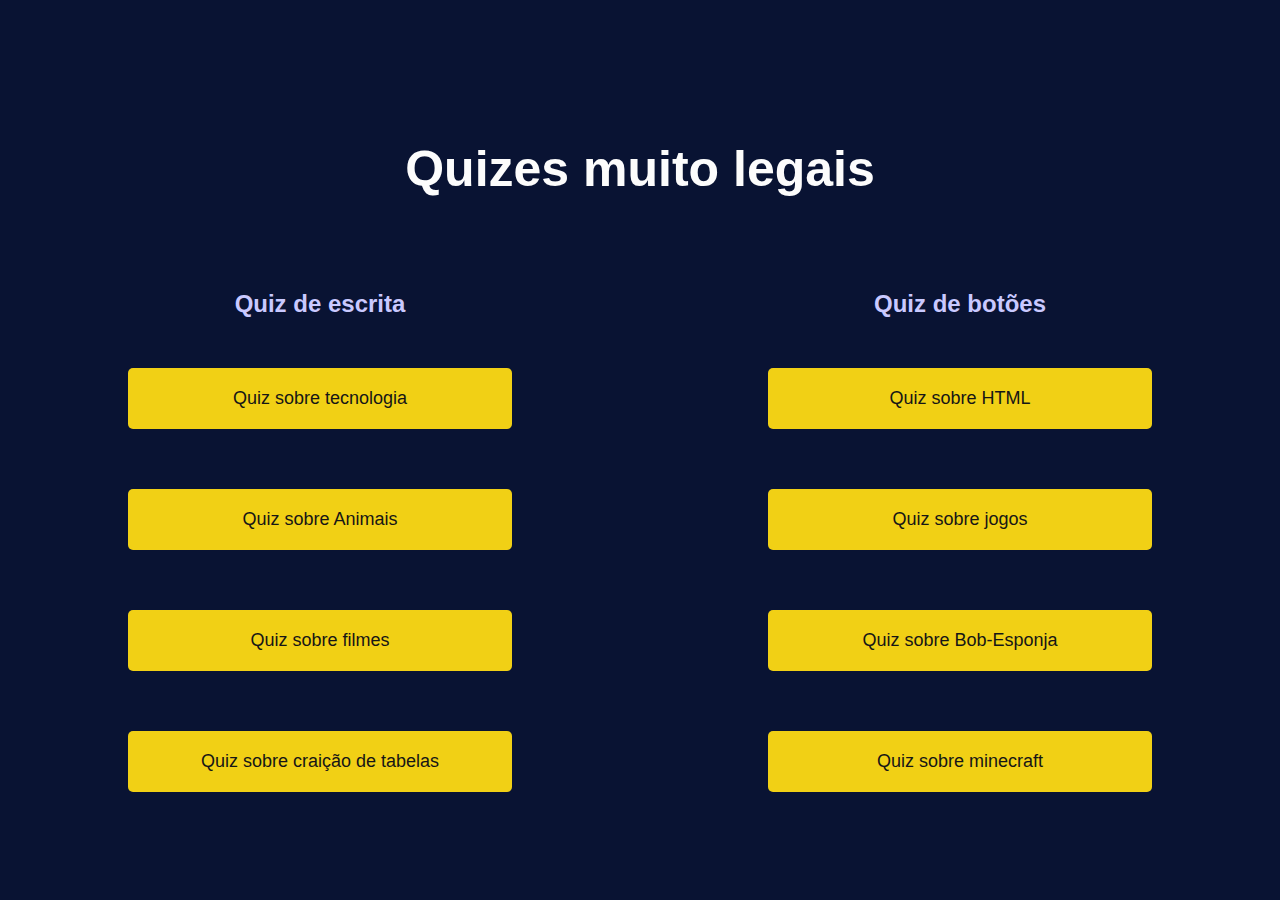
<file: index.html>
<!DOCTYPE html>
<html lang="en">
<head>
    <meta charset="UTF-8">
    <meta http-equiv="X-UA-Compatible" content="IE=edge">
    <meta name="viewport" content="width=device-width, initial-scale=1.0">
    <link rel="icon" href="./img/favicon.ico">
    <link rel="stylesheet" href="stylesmain.css">
    <title>QUIZZES</title>
</head>
<body>
    <h1 class="animated-text">Quizes muito legais</h1>
<div class="main-container">

        <div class="div1">
            <h2>Quiz de escrita</h2>
            <a href="quizT.html"><button>Quiz sobre tecnologia</button></a>
            <a href="quizA.html"><button>Quiz sobre Animais</button></a>
            <a href="quizF.html"><button>Quiz sobre filmes</button></a>
            <a href="quizTab.html"><button>Quiz sobre craição de tabelas</button></a>
        </div>
        <div class="div2">
            <h2>Quiz de botões</h2>
            <a href="buttonQuizH.html"><button>Quiz sobre HTML</button></a>
            <a href="buttonQuizA.html"><button>Quiz sobre jogos</button></a>
            <a href="buttonQuizB.html"><button>Quiz sobre Bob-Esponja</button></a>
            <a href="buttonQuizM.html"><button>Quiz sobre minecraft</button></a>
        </div>
</div>
</body>
</html>
</file>
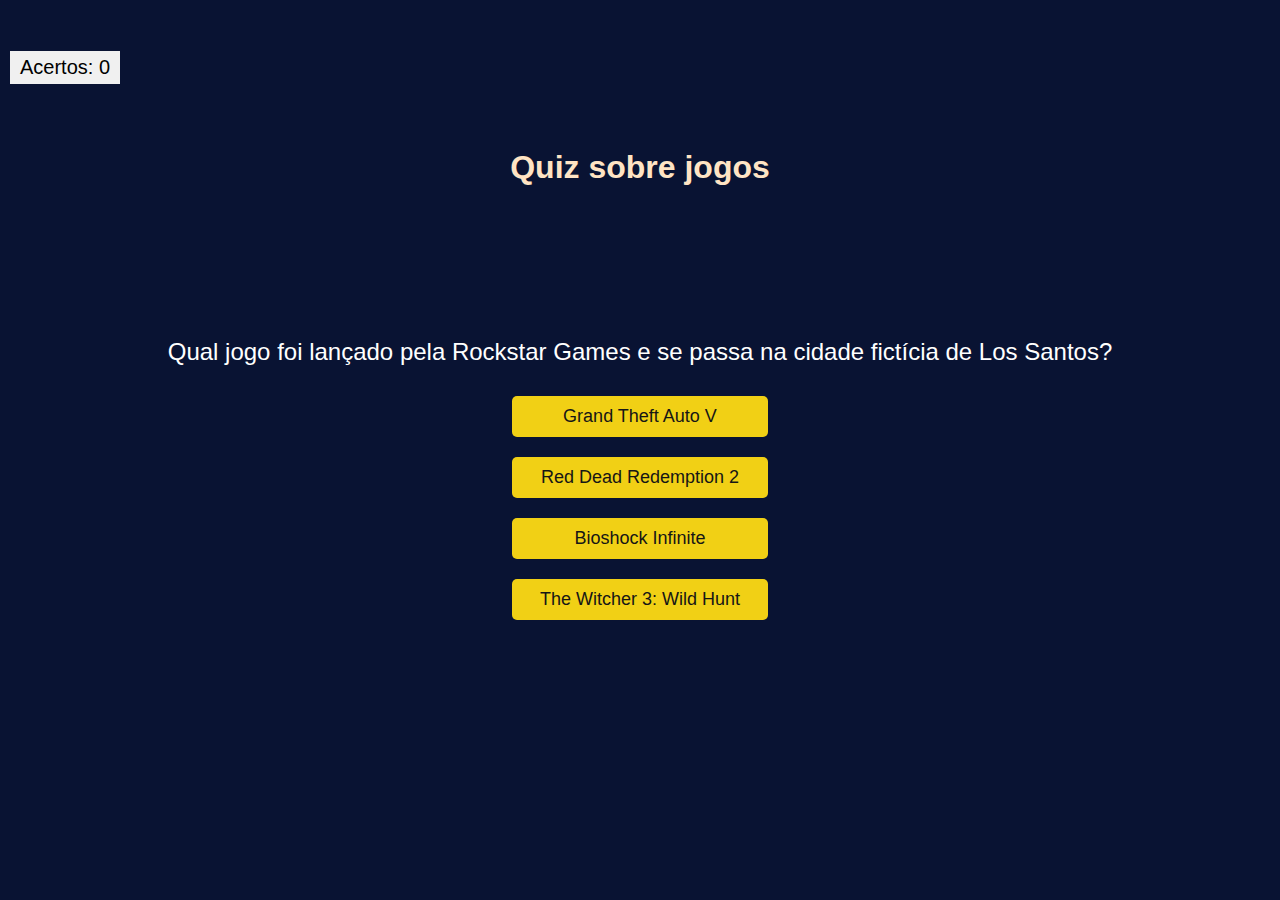
<file: buttonQuizA.html>
<!DOCTYPE html>
<html lang="en">
<head>
    <meta charset="UTF-8">
    <meta http-equiv="X-UA-Compatible" content="IE=edge">
    <meta name="viewport" content="width=device-width, initial-scale=1.0">
    <link rel="icon" href="./img/favicon.ico">
    <link rel="stylesheet" href="styleBtnQuiz.css">
    <title>Quiz com Botões</title>
</head>
<body>
    <h1 id="title">Quiz sobre jogos</h1>
    <p id="question"></p>
    <div class="btn">
        <button id="option1"></button>
        <button id="option2"></button>
        <button id="option3"></button>
        <button id="option4"></button>
    </div>
    <p id="feedback"></p>
    <p id="score">Acertos: 0</p>
    <p id="final"></p>
    <button id="botao" style="display: none;"><a href="index.html">Voltar a tela de seleção</a></button>
  
  <script src="./js/scriptButtonA.js"></script>
    
</body>
</html>
</file>
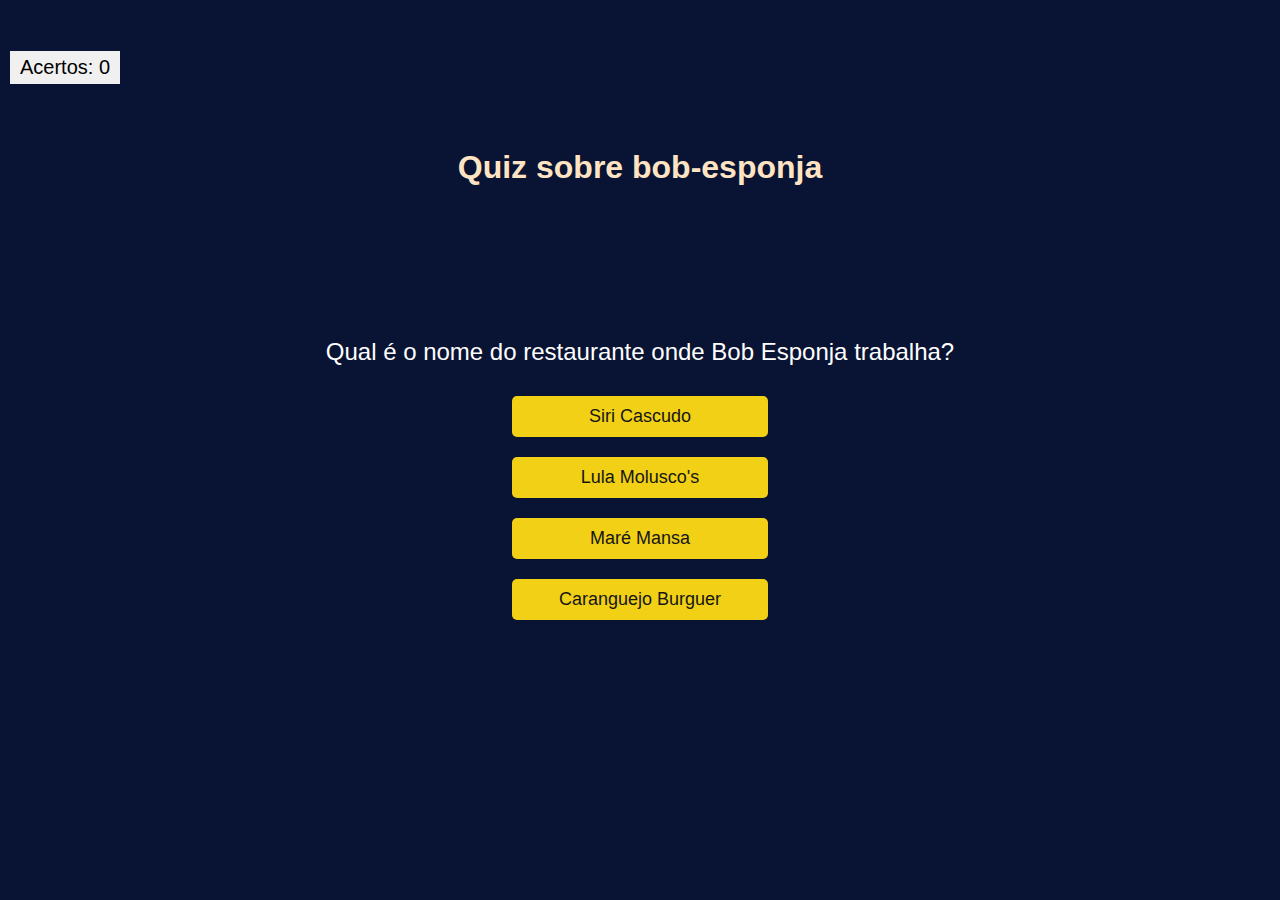
<file: buttonQuizB.html>
<!DOCTYPE html>
<html lang="en">
<head>
    <meta charset="UTF-8">
    <meta http-equiv="X-UA-Compatible" content="IE=edge">
    <meta name="viewport" content="width=device-width, initial-scale=1.0">
    <link rel="icon" href="./img/favicon.ico">
    <link rel="stylesheet" href="styleBtnQuiz.css">
    <title>Quiz com Botões</title>
</head>
<body>
    <h1 id="title">Quiz sobre bob-esponja</h1>
    <p id="question"></p>
    <div class="btn">
        <button id="option1"></button>
        <button id="option2"></button>
        <button id="option3"></button>
        <button id="option4"></button>
    </div>
    <p id="feedback"></p>
    <p id="score">Acertos: 0</p>
    <p id="final"></p>
    <button id="botao" style="display: none;"><a href="index.html">Voltar a tela de seleção</a></button>
  
  <script src="./js/scriptButtonB.js"></script>
    
</body>
</html>
</file>
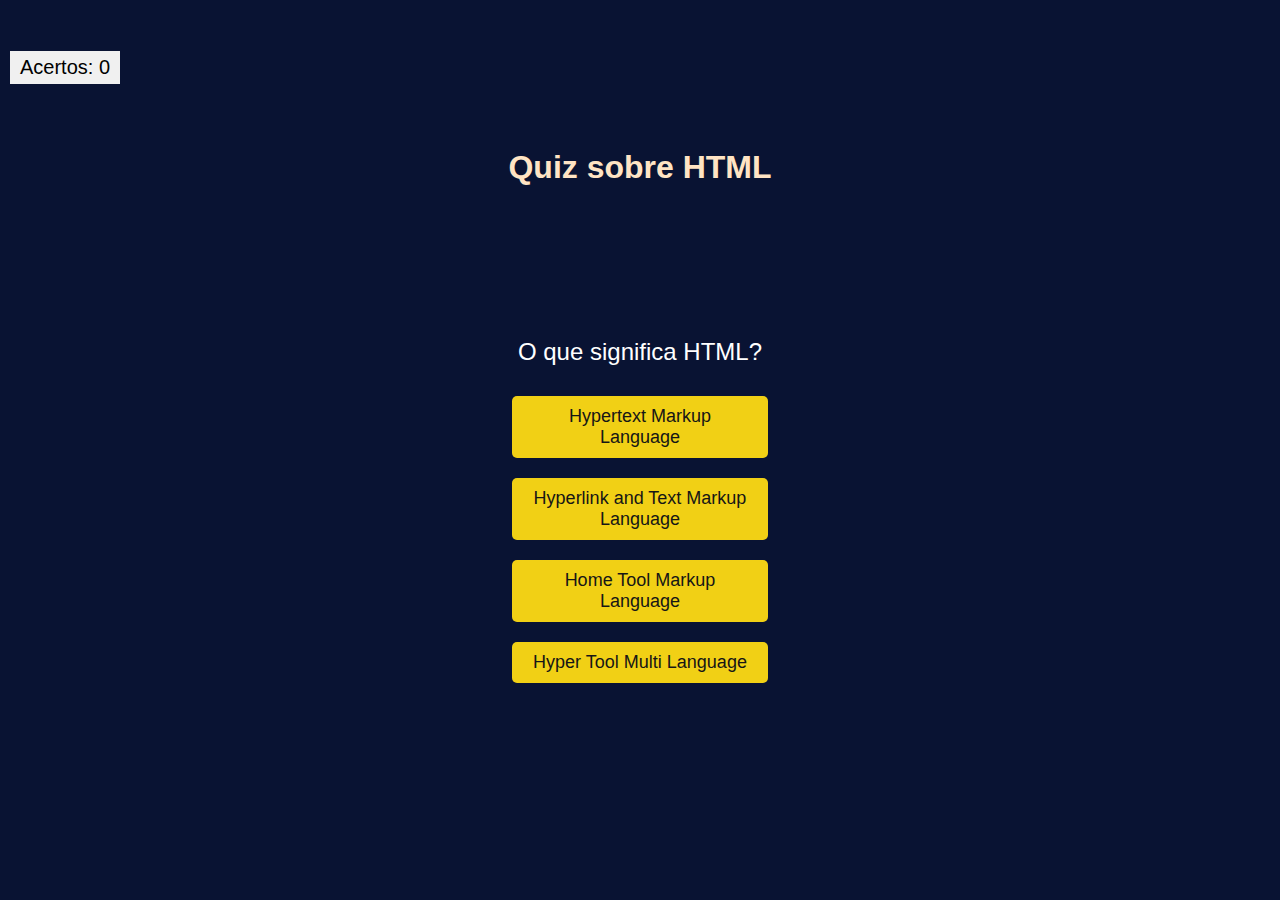
<file: buttonQuizH.html>
<!DOCTYPE html>
<html lang="en">
<head>
    <meta charset="UTF-8">
    <meta http-equiv="X-UA-Compatible" content="IE=edge">
    <meta name="viewport" content="width=device-width, initial-scale=1.0">
    <link rel="icon" href="./img/favicon.ico">
    <link rel="stylesheet" href="styleBtnQuiz.css">
    <title>Quiz com Botões</title>
</head>
<body>
    <h1 id="title">Quiz sobre HTML</h1>
    <p id="question"></p>
    <div class="btn">
        <button id="option1"></button>
        <button id="option2"></button>
        <button id="option3"></button>
        <button id="option4"></button>
    </div>
    
    <p id="feedback"></p>
    <p id="score">Acertos: 0</p>
    <p id="final"></p>
    <button id="botao" style="display: none;"><a href="index.html">Voltar a tela de seleção</a></button>
  
  <script src="./js/scriptButtonH.js"></script>
    
</body>
</html>
</file>
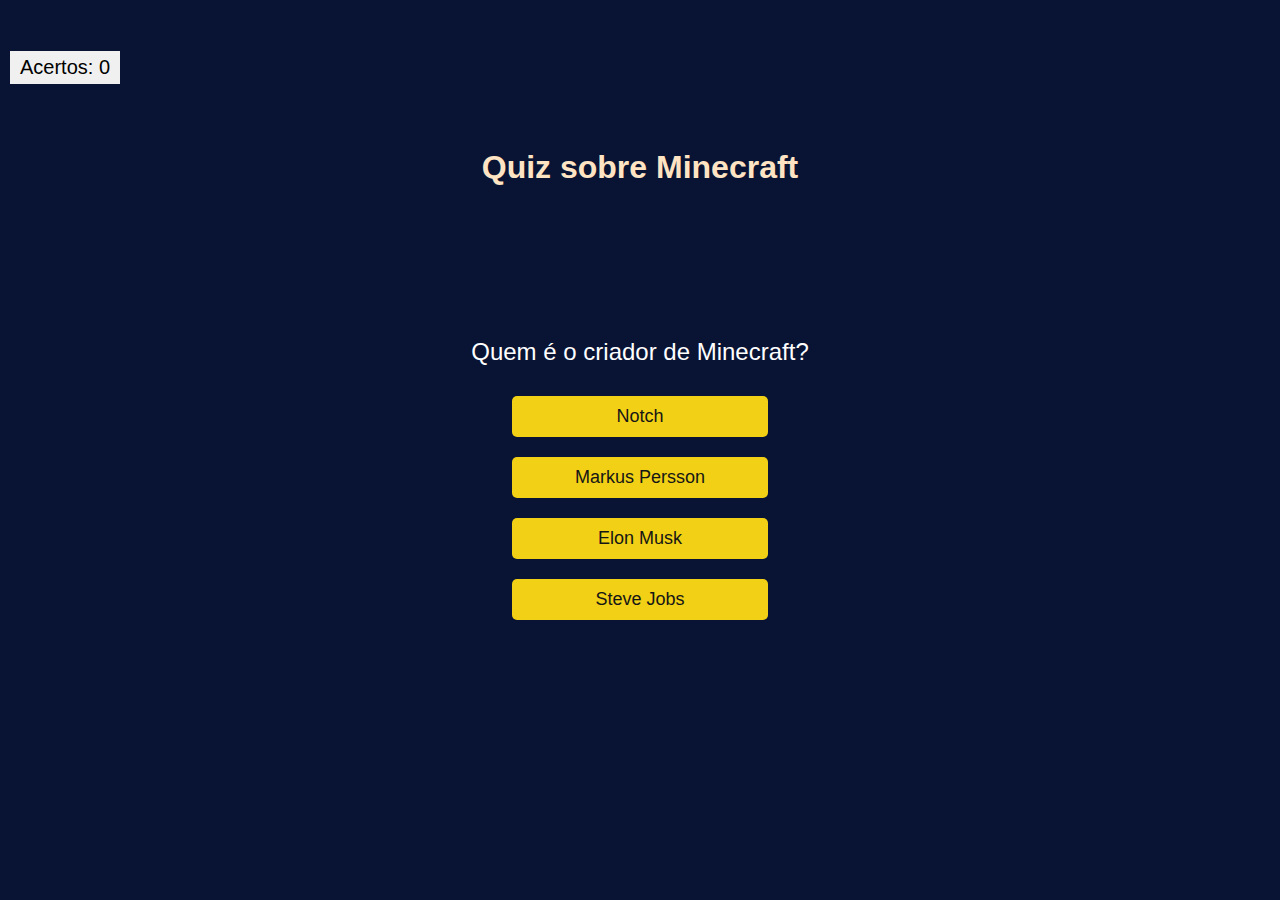
<file: buttonQuizM.html>
<!DOCTYPE html>
<html lang="en">
<head>
    <meta charset="UTF-8">
    <meta http-equiv="X-UA-Compatible" content="IE=edge">
    <meta name="viewport" content="width=device-width, initial-scale=1.0">
    <link rel="icon" href="./img/favicon.ico">
    <link rel="stylesheet" href="styleBtnQuiz.css">
    <title>Quiz com Botões</title>
</head>
<body>
    <h1 id="title">Quiz sobre Minecraft</h1>
    <p id="question"></p>
    <div class="btn">
        <button id="option1"></button>
        <button id="option2"></button>
        <button id="option3"></button>
        <button id="option4"></button>
    </div>
    <p id="feedback"></p>
    <p id="score">Acertos: 0</p>
    <p id="final"></p>
    <button id="botao" style="display: none;"><a href="index.html">Voltar a tela de seleção</a></button>
  
  <script src="./js/scriptButtonM.js"></script>
    
</body>
</html>
</file>
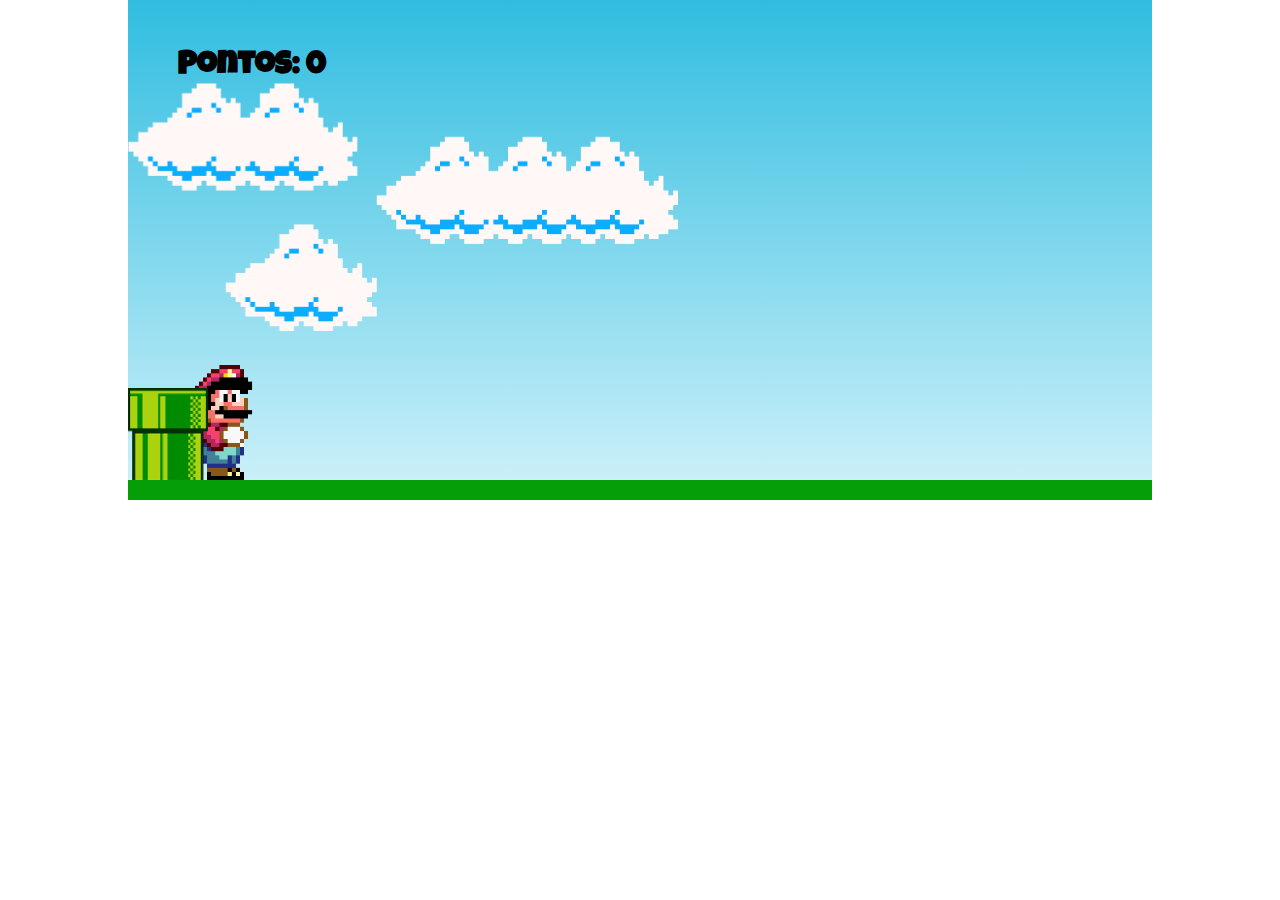
<file: mario.html>
<!DOCTYPE html>
<html lang="pt-br">
<head>
    <meta charset="UTF-8">
    <meta http-equiv="X-UA-Compatible" content="IE=edge">
    <meta name="viewport" content="width=device-width, initial-scale=1.0">
    <link rel="preconnect" href="https://fonts.googleapis.com">
    <link rel="preconnect" href="https://fonts.gstatic.com" crossorigin>
    <link href="https://fonts.googleapis.com/css2?family=Luckiest+Guy&display=swap" rel="stylesheet">
    <link rel="stylesheet" href="styleMario.css">
    <title>Mario</title>


</head>
<body>

    <div class="game-board">       
        <h1 id="numLoops">Pontos: 0</h1>
         <img src="./img/clouds.png" class="clouds">
        <img src="./img/mario2.gif" class="mario ">
        <img src="./img/pipe.png" class="pipe">
        <img src="./img/castelo.png" style="display: none;" class="castelo">

    </div>
    

<script src="./js/scriptMario.js"></script>
</body>
</html>
</file>
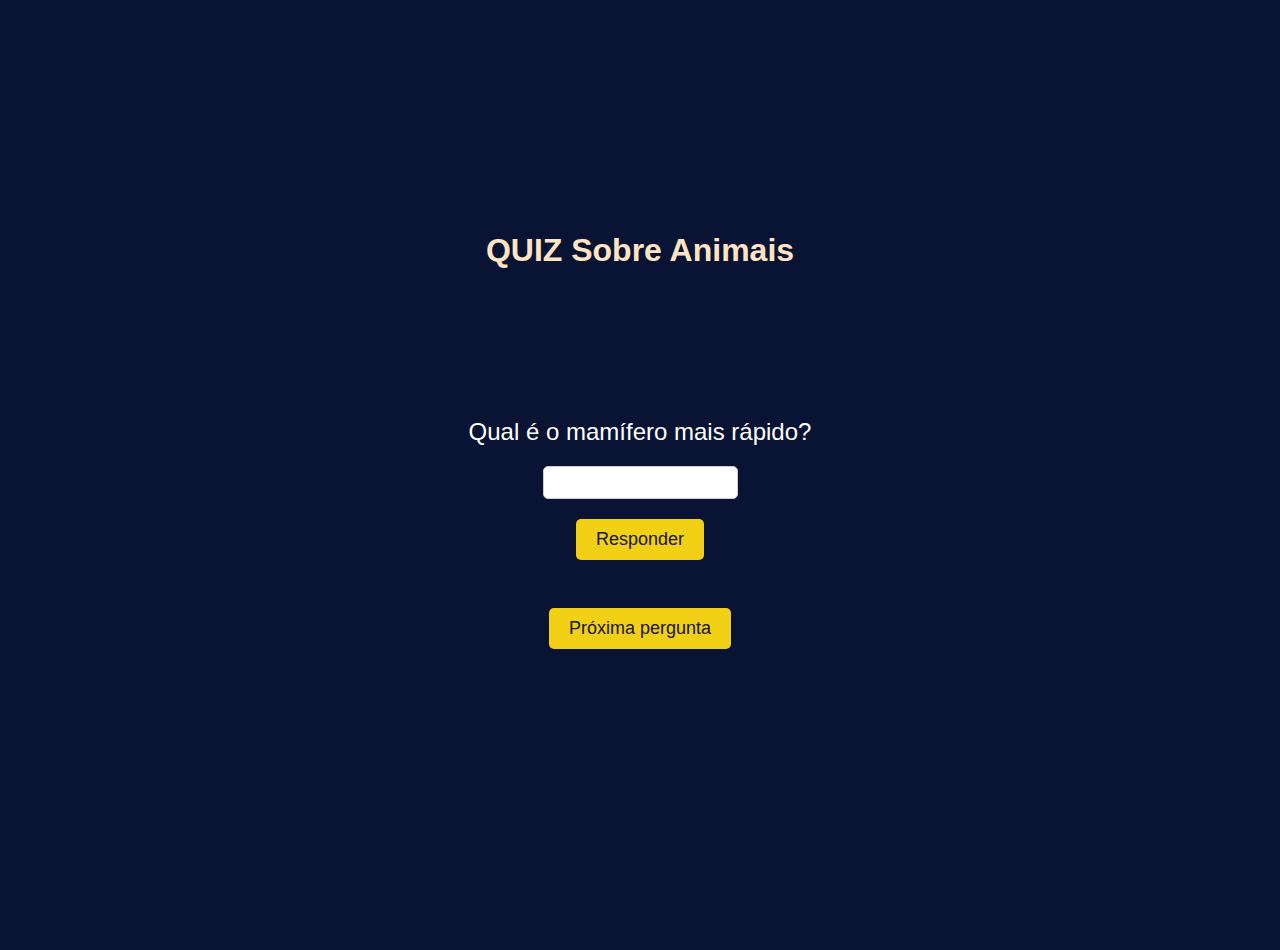
<file: quizA.html>
<!DOCTYPE html>
<html lang="en">
<head>
    <meta charset="UTF-8">
    <meta http-equiv="X-UA-Compatible" content="IE=edge">
    <meta name="viewport" content="width=device-width, initial-scale=1.0">
    <link rel="icon" href="./img/favicon.ico">
    <link rel="stylesheet" href="stylestec.css">
    <title>Quiz de Animais</title>
</head>
<body>

        <form>
            <h1 id="title">QUIZ Sobre Animais</h1>
            <label id="perg"></label>
            <input type="text" id="resposta">
            <button id="bt1" type="button" onclick="checar()">Responder</button>
            <p id="chec"></p>
            <button id="bt2" type="button" onclick="prox()">Próxima pergunta</button>
            <p id="final"></p>
            <button id="jorge" style="display: none;"><a href="index.html">Voltar a tela de seleção</a></button>
        </form>


        
        <script src="./js/scriptA.js"></script>
</body>
</html>
</file>
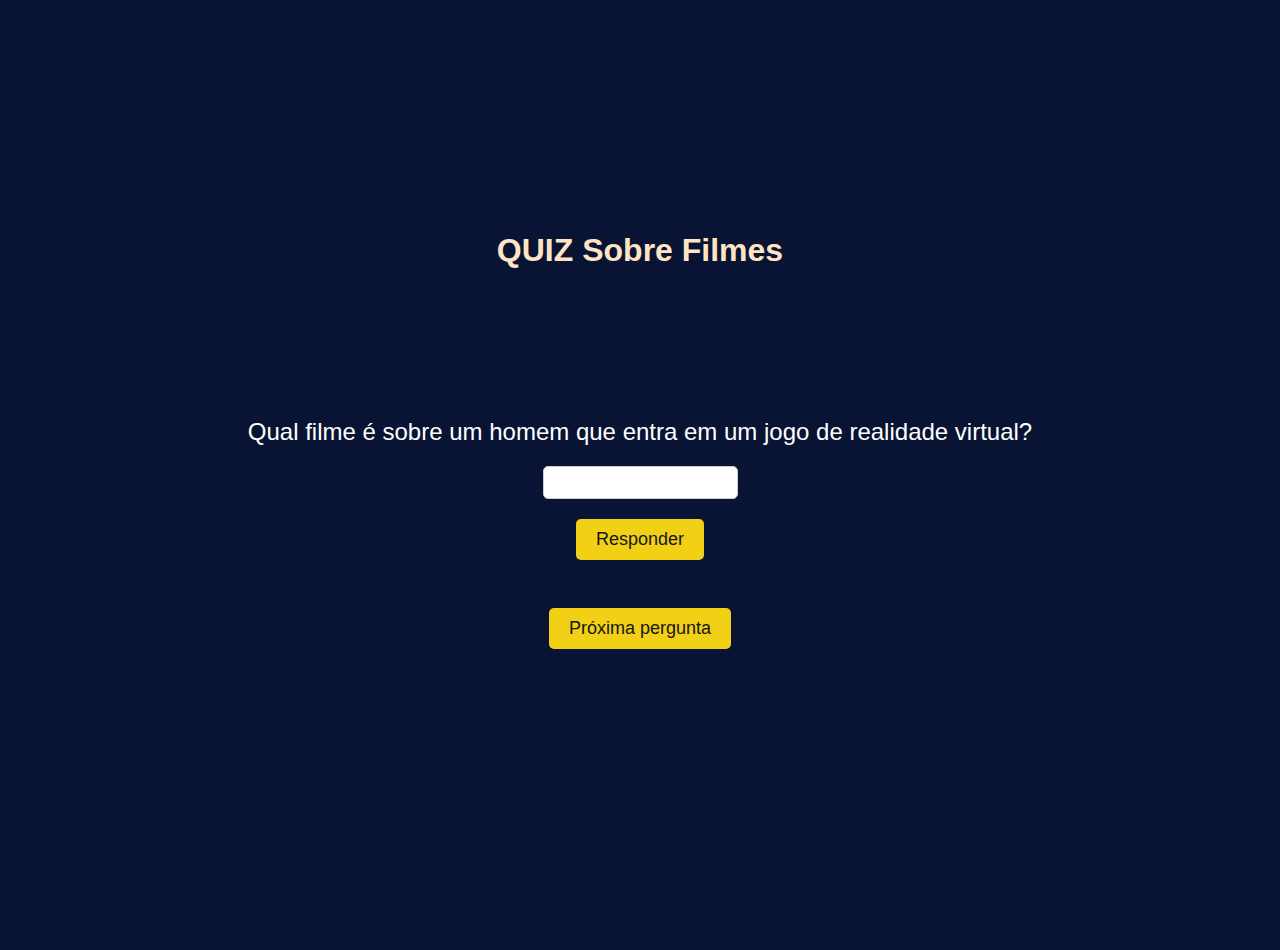
<file: quizF.html>
<!DOCTYPE html>
<html lang="en">
<head>
    <meta charset="UTF-8">
    <meta http-equiv="X-UA-Compatible" content="IE=edge">
    <meta name="viewport" content="width=device-width, initial-scale=1.0">
    <link rel="icon" href="./img/favicon.ico">
    <link rel="stylesheet" href="stylestec.css">
    <title>Quiz de filmes</title>
</head>
<body>
    <form>
        <form>
            <h1 id="title">QUIZ Sobre Filmes</h1>
            <label id="perg"></label>
            <input type="text" id="resposta">
            <button id="bt1" type="button" onclick="checar()">Responder</button>
            <p id="chec"></p>
            <button id="bt2" type="button" onclick="prox()">Próxima pergunta</button>
            <p id="final"></p>
            <button id="jorge" style="display: none;"><a href="index.html">Voltar a tela de seleção</a></button>
        </form>


        <script src="./js/scriptF.js"></script>
</body>
</html>
</file>
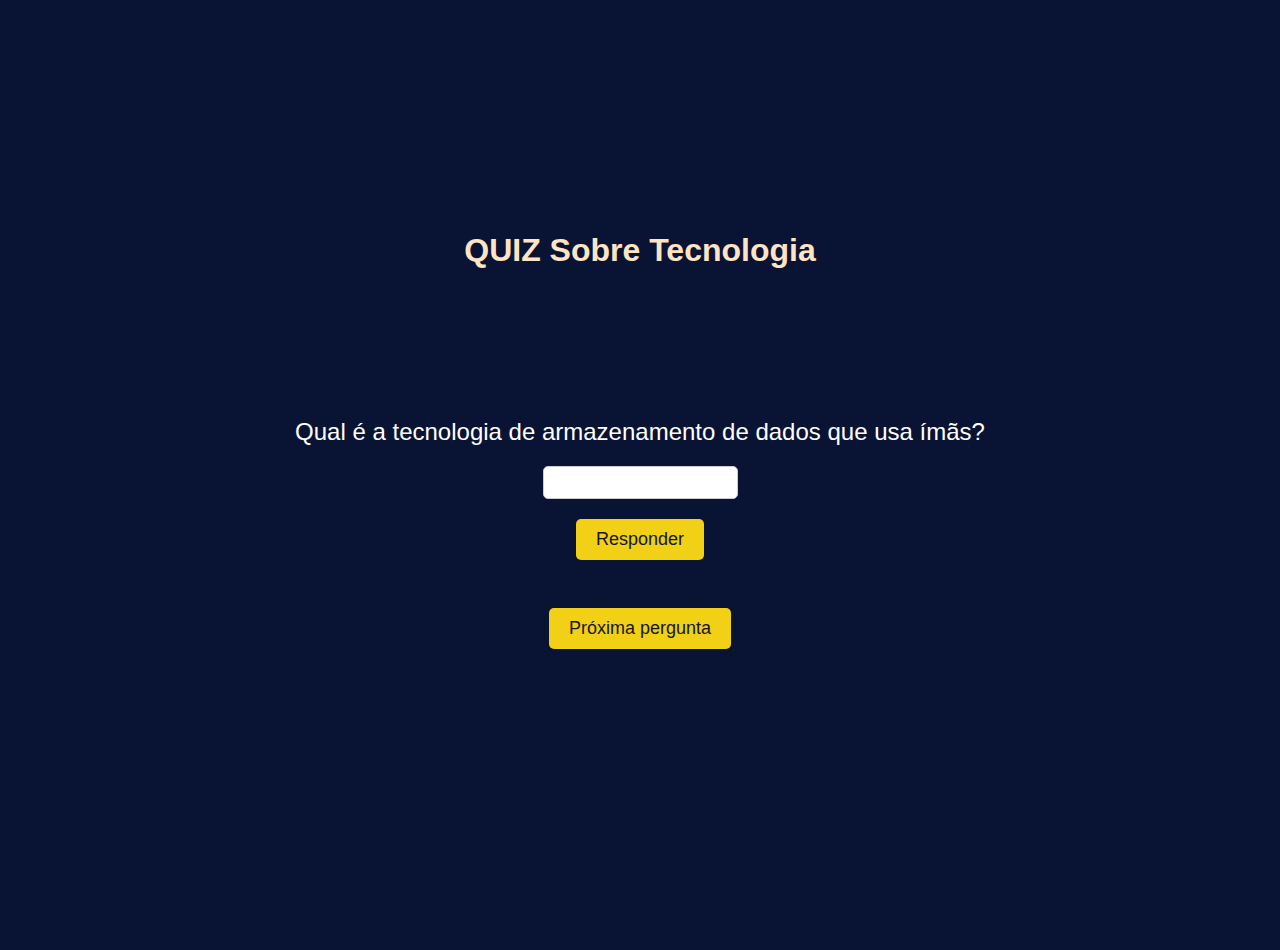
<file: quizT.html>
<!DOCTYPE html>
<html lang="en">
<head>
    <meta charset="UTF-8">
    <meta http-equiv="X-UA-Compatible" content="IE=edge">
    <meta name="viewport" content="width=device-width, initial-scale=1.0">
    <link rel="icon" href="./img/favicon.ico">
    <link rel="stylesheet" href="stylestec.css">
    <title>Quiz de Tecnologia</title>
</head>
<body>
    <form>
        <form>
            <h1 id="title">QUIZ Sobre Tecnologia</h1>
            <label id="perg"></label>
            <input type="text" id="resposta">
            <button id="bt1" type="button" onclick="checar()">Responder</button>
            <p id="chec"></p>
            <button id="bt2" type="button" onclick="prox()">Próxima pergunta</button>
            <p id="final"></p>
            <button id="jorge" style="display: none;"><a href="index.html">Voltar a tela de seleção</a></button>
        </form>


        <script src="./js/scriptT.js"></script>
</body>
</html>
</file>
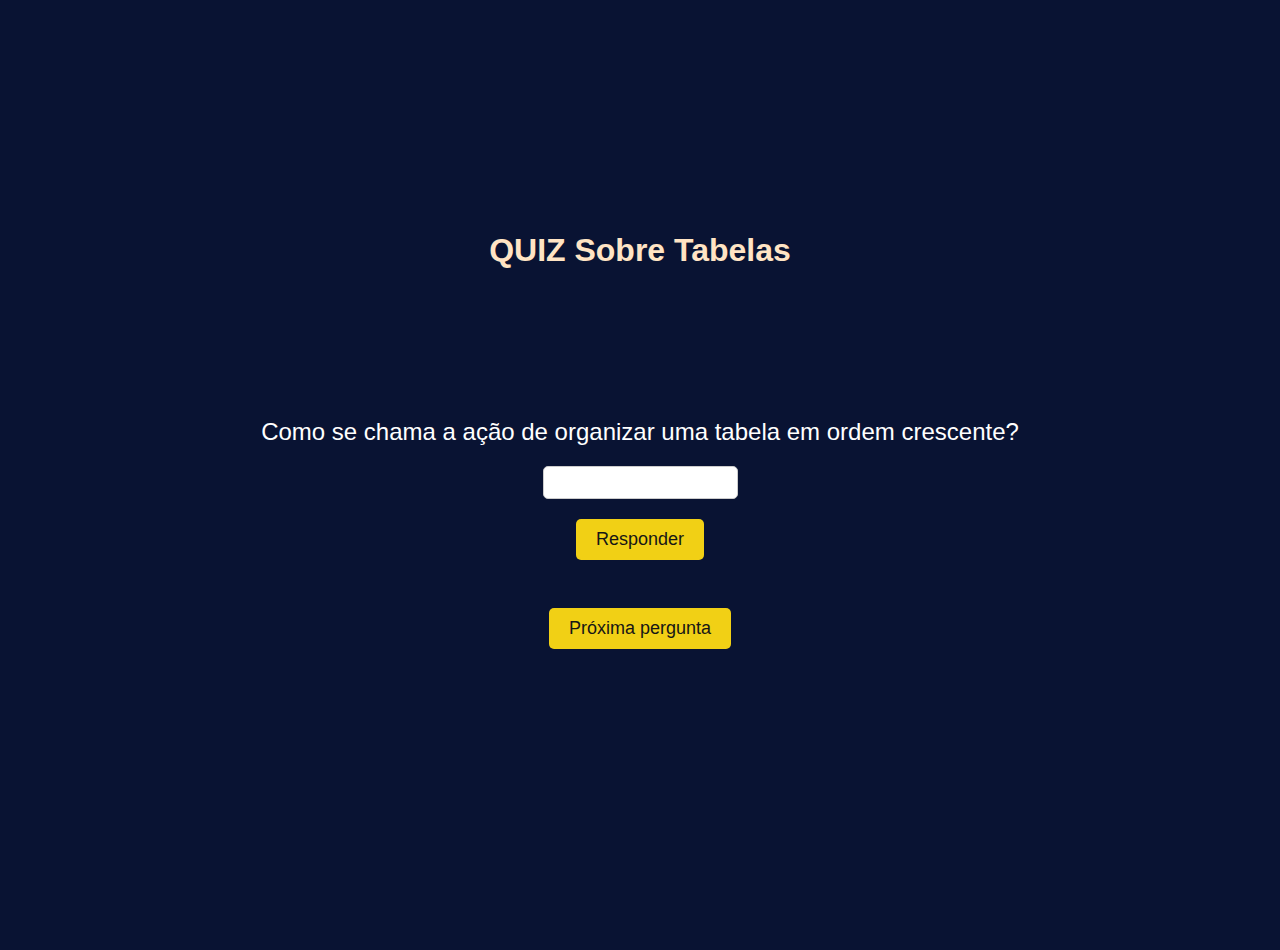
<file: quizTab.html>
<!DOCTYPE html>
<html lang="en">
<head>
    <meta charset="UTF-8">
    <meta http-equiv="X-UA-Compatible" content="IE=edge">
    <meta name="viewport" content="width=device-width, initial-scale=1.0">
    <link rel="icon" href="./img/favicon.ico">
    <link rel="stylesheet" href="stylestec.css">
    <title>Quiz de Tabelas</title>
</head>
<body>
    <form>
        <form>
            <h1 id="title">QUIZ Sobre Tabelas</h1>
            <label id="perg"></label>
            <input type="text" id="resposta">
            <button id="bt1" type="button" onclick="checar()">Responder</button>
            <p id="chec"></p>
            <button id="bt2" type="button" onclick="prox()">Próxima pergunta</button>
            <p id="final"></p>
            <button id="jorge" style="display: none;"><a href="index.html">Voltar a tela de seleção</a></button>
        </form>


        <script src="./js/scriptTab.js"></script>
</body>
</html>
</file>
<file: stylesmain.css>
body {
font-family: Arial, sans-serif;
text-align: center;
background-color: #091333;
margin: 0;
padding: 0;
}


h1 {
font-size: 50px;
padding-top: 100px;
color: #fcfcfc;
margin-top: 40px;
}
h2{
    color:rgb(201, 201, 255);
}

.div{
    display: flex;
    flex-direction: column;
    justify-content: center;
    text-align: center;
    align-items: center;
    
}


button {
padding: 20px 20px;
margin: 30px;
width: 30vw;
font-size: 18px;
background-color: #f1d015;
color: #161616;
border: none;
border-radius: 5px;
cursor: pointer;
transition: background-color 0.3s;
}

button:hover {
background-color: #0056b3;
}


a {
text-decoration: none;
}


a:link, a:visited {
color: #007bff;
}


a:hover {
color: #0056b3;
}


.animated-text {
    overflow: hidden;
    white-space: nowrap;
    animation: typing 3s cubic-bezier(0.645, 0.045, 0.355, 1) forwards;
  }


@keyframes typing {
from {
    width: 0;
}
to {
    width: 100%;
}
}
.main-container{
    display: flex;
}
.div1{
    margin-top: 3%;
    width: 50%;
    height: auto;
}
.div2{
    margin-top: 3%;
    width: 50%;
    height: auto;
}
</file>
<file: styleBtnQuiz.css>
body {
font-family: Arial, sans-serif;
text-align: center;
background-color: #091333;
margin: 0;
padding: 0;
position: relative;
}

#question {
font-size: 24px;
color: #ffffff;
margin-bottom: 20px;
}

button {
padding: 10px 20px;
margin: 10px;
width: 20%;
font-size: 18px;
background-color: #f1d015;
color: #161616;
border: none;
border-radius: 5px;
cursor: pointer;
transition: background-color 0.3s;
}

button:hover {
background-color: #0056b3;
}

#feedback {
font-size: 18px;
color: #ffffff;
margin-bottom: 10px;
}

#title{
color: bisque;
padding-bottom: 10%;
padding-top: 10%;
}

.btn{
    width: 100%;
    display: flex;
    flex-direction: column;
    justify-content: center;
    text-align: center;
    align-items: center;
}
#score {
    position: absolute;
    top: 10px;
    left: 10px;
    font-size: 20px;
    background-color: #f0f0f0;
    padding: 5px 10px;
  }
#final{
    font-size: 50px;
padding-top: 30px;
    color: #f0f0f0;

}
#botao{
    margin: 0 auto;
}
</file>
<file: styleMario.css>
*{
    margin: 0;
    padding: 0;
    box-sizing: border-box;
}

.game-board{
    padding-top: 20px;
    width: 80%;
    height: 500px;
    border-bottom: 20px solid rgb(6, 158, 6) ;
    margin: 0 auto;
    position: relative;
    overflow: hidden;
    background:linear-gradient(rgb(48, 189, 224), rgb(202, 240, 249));
}

.pipe{
    position: absolute;
    bottom: 0;
    width: 80px;
    animation: pipe-animation 1.4s infinite linear;
}

.mario{
    width: 150px;
    position: absolute;
    bottom: 0;

}

.jump{
    animation: jump 500ms ease-out; 
}

.andar{
    animation: andar 6000ms ease; 
}

.clouds{
    position: absolute;
    width: 550px;
    animation: voar 20s infinite linear;
}

#numLoops{
    margin-left: 50px;
    margin-top: 30px;
    font-family: 'Luckiest Guy', cursive;
}
.castelo{
    width: 400px;
    position :absolute;
    right: -180px;
}

@keyframes pipe-animation{
    from {
        right: -80px;
    }

    to{
        right: 100%;
    }

}

@keyframes jump{
    0% {
        bottom: 0;
    }
    40% {
        bottom: 180px;
    }
    50% {
        bottom: 180px;
    }
    60% {
        bottom: 180px;
    }
    100% {
        bottom: 0;
    }
}

@keyframes voar{
    from{

        right: -550px
    }
    to {
        right: 100%
    }
}
@keyframes andar{
    from{
        right: 1000px;
    }
    to{
        right: -50px;
    }
}
</file>
<file: stylestec.css>
body {
  font-family: Arial, sans-serif;
  text-align: center;
  background-color: #091333;
  margin: 0;
  padding: 0;
}


form {
  display: flex;
  flex-direction: column;
  align-items: center;
  justify-content: center;
  height: 100vh;
  margin-top: 50px;
}


#perg {
  font-size: 24px;
  color: #ffffff;
  margin-bottom: 20px;
}


#resposta {
  padding: 8px;
  margin-bottom: 10px;
  border: 1px solid #ccc;
  border-radius: 5px;
}


button {
  padding: 10px 20px;
  margin: 10px;
  font-size: 18px;
  background-color: #f1d015;
  color: #161616;
  border: none;
  border-radius: 5px;
  cursor: pointer;
  transition: background-color 0.3s;
}

button:hover {
  background-color: #0056b3;
}

#chec {
  font-size: 18px;
  color: #ffffff;
  margin-bottom: 10px;
}


button#proximo {
  background-color: #f1d015;
  color: #161616;
}

button#proximo:hover {
  background-color: #0056b3;
}
#title{
  color: bisque;
  padding-bottom: 10%;
}
#final{
  font-size: 50px;
  padding-bottom: 30px;
      color: #f0f0f0;
}
</file>
